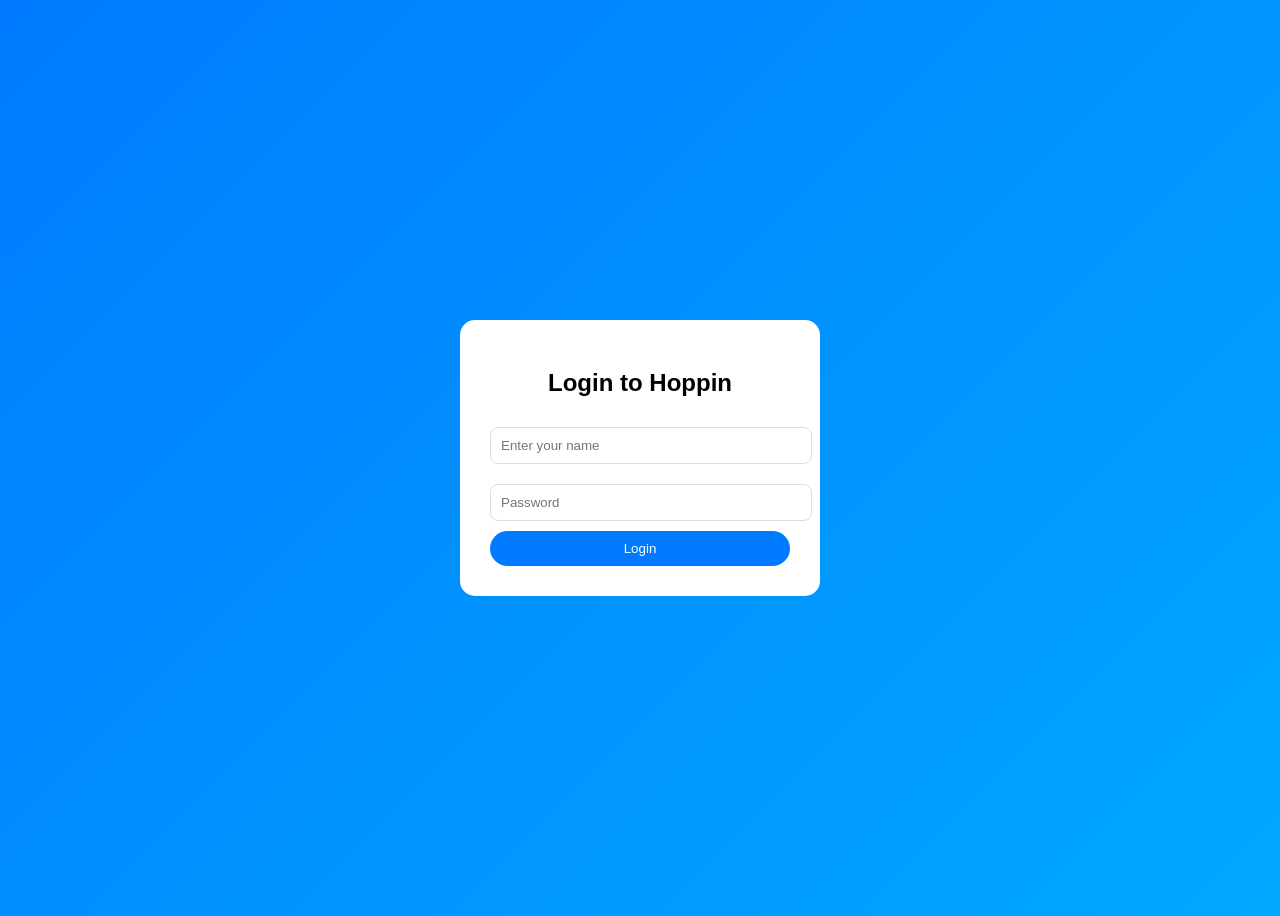
<file: index.html>
<!DOCTYPE html>
<html lang="en">
<head>
<meta charset="UTF-8">
<title><div class="logo">
    <img src="logo.png" alt="Hoppin Logo">
    <span>Hoppin</span>
</div></title>

<style>
* {
    margin: 0;
    padding: 0;
    box-sizing: border-box;
    font-family: "Segoe UI", sans-serif;
}

body {
    background: #f4f8ff;
    html {
    scroll-behavior: smooth;
}
}


.tag {
    display: inline-block;
    background: #e6f0ff;
    color: #007BFF;
    padding: 5px 10px;
    border-radius: 15px;
    font-size: 12px;
    margin-top: 5px;
}


/* NAVBAR */
header {
    background: white;
    padding: 15px 40px;
    display: flex;
    justify-content: space-between;
    align-items: center;
    box-shadow: 0 2px 10px rgba(0,0,0,0.05);
    position: sticky;
top: 0;
z-index: 1000;
}

header h1 {
    color: #007BFF;
}

nav a {
    margin-left: 25px;
    text-decoration: none;
    color: #333;
    font-weight: 500;
}

/* HERO */
.hero {
    background: linear-gradient(135deg, #007BFF, #00A8FF);
    color: white;
    text-align: center;
    padding: 100px 20px;
    border-radius: 0 0 40px 40px;
}

.hero h2 {
    font-size: 45px;
    margin-bottom: 10px;
}

.hero p {
    font-size: 18px;
    opacity: 0.9;
}

.hero button {
    margin-top: 20px;
    background: white;
    color: #007BFF;
    padding: 12px 25px;
    border-radius: 25px;
    border: none;
    font-weight: bold;
    cursor: pointer;
}

/* FEED */
.feed {
    padding: 40px;
}

.feed h2 {
    margin-bottom: 20px;
}

.feed {
    padding: 50px 20px;
}

.feed h2 {
    font-size: 28px;
    margin-bottom: 5px;
}

.feed p {
    color: #666;
    margin-bottom: 25px;
}



.card-img {
    
    width: 100%;
    height: 180px;
    object-fit: cover;
    border-radius: 10px;
    margin-bottom: 10px;
 
}

.people {
    font-size: 13px;
    color: #666;
    margin-top: 8px;
}

/* POLL */
.poll {
    margin-top: 10px;
}

.poll-btn {
    padding: 6px 12px;
    margin: 5px 5px 5px 0;
    border: 1px solid #007BFF;
    background: white;
    color: #007BFF;
    border-radius: 15px;
    cursor: pointer;
}

.poll-btn:hover {
    background: #007BFF;
    color: white;
}

/* CARD */
.card {
    background: rgba(255, 255, 255, 0.9);
    backdrop-filter: blur(10px);
    padding: 20px;
    margin-bottom: 25px;
    border-radius: 20px;
    box-shadow: 0 15px 35px rgba(0,0,0,0.1);
    transition: 0.3s;
    
}

.card:hover {
    transform: translateY(-8px);
}
.card h3 {
    margin-bottom: 10px;
}

.card p {
    color: #555;
    margin: 5px 0;
}

.card button {
    margin-top: 10px;
    background: #007BFF;
    color: white;
    border: none;
    padding: 8px 15px;
    border-radius: 20px;
    cursor: pointer;
}

/* CREATE PLAN */
.create {
    background: white;
    margin: 40px;
    padding: 30px;
    border-radius: 15px;
    box-shadow: 0 5px 15px rgba(0,0,0,0.05);
}

.create h2 {
    margin-bottom: 15px;
}

.create input, .create select {
    width: 100%;
    padding: 12px;
    margin: 10px 0;
    border-radius: 10px;
    border: 1px solid #ddd;
}

.create button {
    width: 100%;
    padding: 12px;
    background: #007BFF;
    color: white;
    border: none;
    border-radius: 25px;
    font-size: 16px;
    cursor: pointer;
}

/* FOOTER */
footer {
    text-align: center;
    padding: 20px;
    color: #777;
}
.logo {
    display: flex;
    align-items: center;
    gap: 10px;
}

.logo img {
    width: 35px;
    height: 35px;
}

.logo span {
    font-size: 20px;
    font-weight: bold;
    color: #007BFF;
}
.container {
    max-width: 1100px;
    margin: auto;
}
nav a:hover {
    color: #007BFF;
}

.card:hover {
    transform: translateY(-5px);
    transition: 0.3s;
}

button:hover {
    transform: scale(1.05);
    opacity: 0.9;
}
</style>

</head>

<body>

<!-- NAVBAR -->
<header>
    <h1>Hoppin</h1>
    <nav>
    <a href="index.html">Home</a>
    <a href="explore.html">Explore</a>
    <a href="index.html#create">Create</a>
    <a href="chat.html">Chat</a>
    <a href="profile.html">Profile</a>
</nav>
</header>

<!-- HERO -->
<section class="hero">
    <h2>Hop in. Hang out.</h2>
    <p>Find and join plans happening around you instantly.</p>
    <button onclick="scrollToCreate()">Create a Plan</button>
</section>

<!-- FEED -->
<section class="feed">
   <h2>Trending Plans Near You</h2>
<p style="color:#666; margin-bottom:20px;">Join what's happening around you right now</p>
    <div id="plans"><div id="plans">

    <!-- CARD 1 -->
    <div class="card">

        <h3>☕ Coffee Hangout</h3>
        <p>📍 Blue Tokai Café • 2 km away</p>
        <p>🕒 Today, 6 PM</p>
        <button onclick="openChat()">💬 Chat</button>

        <p class="tag">Friends Only</p>

        <!-- POLL -->
        <div class="poll">
            <p>Where should we go?</p>
            <button class="poll-btn">Café A</button>
            <button class="poll-btn">Café B</button>
        </div>

        <p class="people">👥 3 people joined</p>

        <button onclick="joinPlan(this)">Join</button>
    </div>

    <!-- CARD 2 -->
    <div class="card">
        <h3>🎬 Movie Night</h3>
        <p>📍 PVR Cinemas • 5 km away</p>
        <p>🕒 Tonight, 8 PM</p>

        <p class="tag">Public</p>

        <div class="poll">
            <p>Which movie?</p>
            <button class="poll-btn">Action</button>
            <button class="poll-btn">Comedy</button>
        </div>

        <p class="people">👥 8 people joined</p>

        <button onclick="joinPlan(this)">Join</button>
    </div>

</div>

    <div class="card">
        <h3>☕ Coffee Hangout</h3>
        <p>📍 Blue Tokai Café • 2 km away</p>
        <p>🕒 Today, 6 PM</p>
        <p class="tag">Friends Only</p>
        <button onclick="joinPlan(this)">Join</button>
    </div>

    <div class="card">
        <h3>🎬 Movie Night</h3>
        <p>📍 PVR Cinemas • 5 km away</p>
        <p>🕒 Tonight, 8 PM</p>
        <p class="tag">Public</p>
        <button onclick="joinPlan(this)">Join</button>
    </div>

    <div class="card">
        <h3>🏏 Cricket Match</h3>
        <p>📍 Local Ground • 1 km away</p>
        <p>🕒 Tomorrow, 7 AM</p>
        <p class="tag">Open to all</p>
        <button onclick="joinPlan(this)">Join</button>
    </div>

</div></div>
</section>

<!-- CREATE PLAN -->
<section class="create" id="create">
    <h2>Create a Plan</h2>

    <input type="text" id="title" placeholder="What do you want to do?">

    <input type="date" id="date">
    <input type="time" id="time">

    <input type="text" id="location" placeholder="Enter location">

    <select id="category">
        <option value="">Select Category</option>
        <option>Movie</option>
        <option>Food</option>
        <option>Sports</option>
    </select>

    <select id="genre">
        <option value="">Movie Category (Optional)</option>
        <option>Action</option>
        <option>Comedy</option>
        <option>Romance</option>
        <option>Horror</option>
        <option>Drama</option>
    </select>

    <button onclick="createPlan()">Create Plan 🚀</button>
</section>

<!-- FOOTER -->
<footer>
    Hoppin – Hop in. Hang out.
</footer>

<script>
    if(!localStorage.getItem("user")) {
    window.location.href = "login.html";
}
function openChat() {
    window.location.href = "chat.html";
}

    document.addEventListener("click", function(e) {
    if(e.target.classList.contains("poll-btn")) {
        e.target.innerText = "Voted ✅";
        e.target.style.background = "#007BFF";
        e.target.style.color = "white";
    }
});
let createdPlans = 0;
let joinedPlans = 0;

function scrollToCreate() {
    document.getElementById("create").scrollIntoView({behavior: "smooth"});
}

function createPlan() {
    let title = document.getElementById("title").value;
    let date = document.getElementById("date").value;
    let time = document.getElementById("time").value;
    let location = document.getElementById("location").value;
    let category = document.getElementById("category").value;
    let genre = document.getElementById("genre").value;

    if(title === "" || date === "" || time === "" || location === "") {
        alert("Please fill all fields!");
        return;
        
        let count = localStorage.getItem("created") || 0;
localStorage.setItem("created", ++count);

    }

    let planHTML = `
        <div class="card">
            <h3>${title}</h3>
            <p>📍 ${location}</p>
            <p>🕒 ${date} ${time}</p>
            <p>📂 ${category} ${genre}</p>
            <button onclick="joinPlan(this)">Join</button>
        </div>
    `;

    // Add to Home
    document.getElementById("plans").innerHTML = planHTML + document.getElementById("plans").innerHTML;

    // Add to Explore
    document.getElementById("explorePlans").innerHTML = planHTML + document.getElementById("explorePlans").innerHTML;

    // Add to Profile
    document.getElementById("myPlans").innerHTML = planHTML + document.getElementById("myPlans").innerHTML;

    createdPlans++;
    document.getElementById("createdCount").innerText = createdPlans;

    // Clear inputs
    document.getElementById("title").value = "";
    document.getElementById("date").value = "";
    document.getElementById("time").value = "";
    document.getElementById("location").value = "";
}

function joinPlan(btn) {
    btn.innerText = "Joined ✅";
    joinedPlans++;
    document.getElementById("joinedCount").innerText = joinedPlans;
}

function searchPlans() {
    let input = document.getElementById("search").value.toLowerCase();
    let cards = document.querySelectorAll("#explorePlans .card");

    cards.forEach(card => {
        let text = card.innerText.toLowerCase();
        card.style.display = text.includes(input) ? "block" : "none";
    });
    let count = localStorage.getItem("joined") || 0;
localStorage.setItem("joined", ++count);
}

</script>

</body>
</html>
</file>
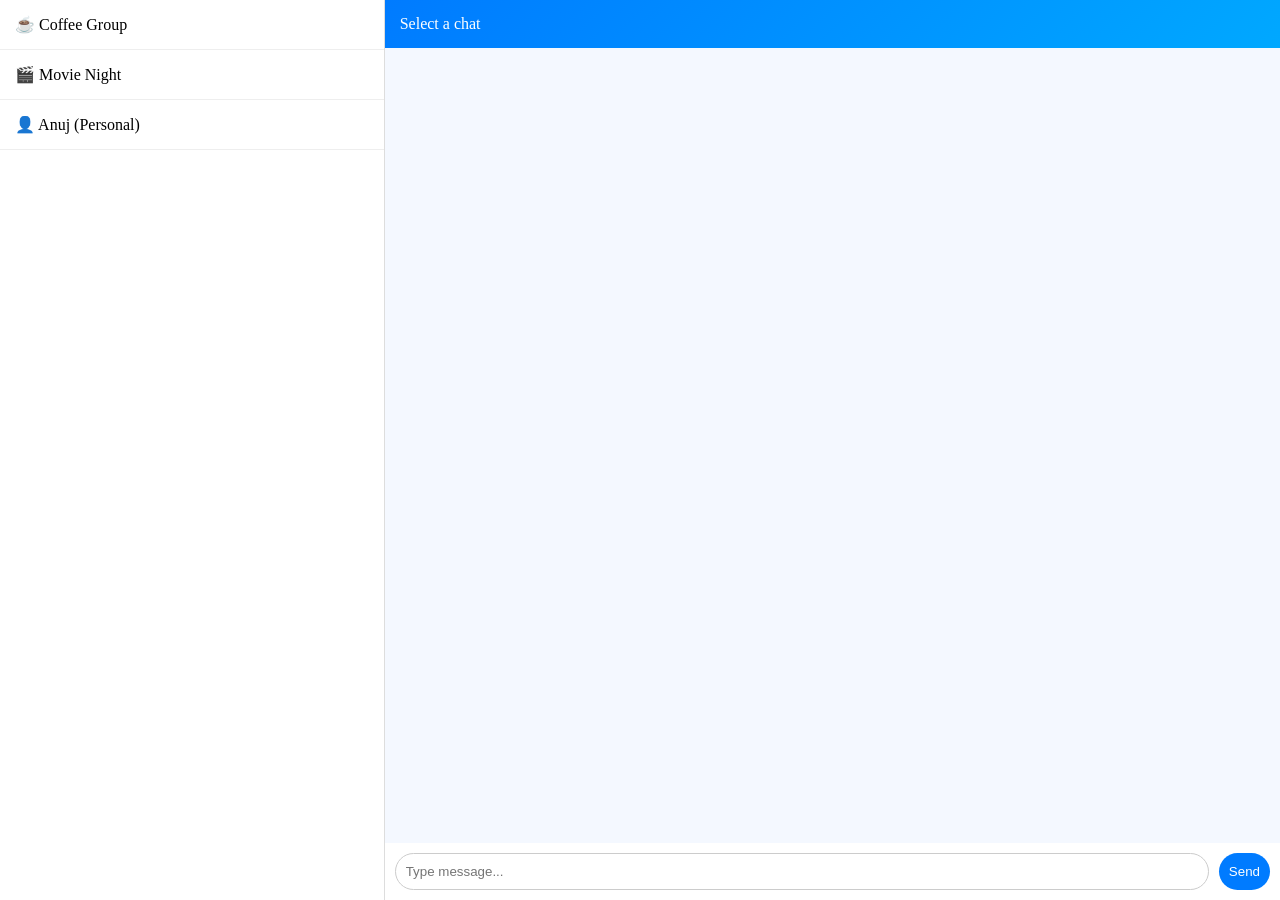
<file: chat.html>
<!DOCTYPE html>
<html>
<head>
<title>Hoppin Chat</title>

<style>
body {
    margin: 0;
    font-family: "Segoe UI";
    display: flex;
    height: 100vh;
}

/* SIDEBAR (CHAT LIST) */
.sidebar {
    width: 30%;
    background: #ffffff;
    border-right: 1px solid #ddd;
    overflow-y: auto;
}

.chat-item {
    padding: 15px;
    border-bottom: 1px solid #eee;
    cursor: pointer;
}

.chat-item:hover {
    background: #f0f7ff;
}

/* CHAT AREA */
.chat-area {
    width: 70%;
    display: flex;
    flex-direction: column;
    background: #f4f8ff;
}

/* HEADER */
.chat-header {
    background: linear-gradient(135deg, #007BFF, #00A8FF);
    color: white;
    padding: 15px;
}

/* MESSAGES */
.messages {
    flex: 1;
    padding: 15px;
    overflow-y: auto;
}

.message {
    max-width: 60%;
    padding: 10px;
    margin: 8px 0;
    border-radius: 15px;
}

/* MY MESSAGE */
.me {
    background: #007BFF;
    color: white;
    margin-left: auto;
}

/* OTHER */
.other {
    background: #e6e6e6;
}

/* INPUT */
.input-area {
    display: flex;
    padding: 10px;
    background: white;
}

.input-area input {
    flex: 1;
    padding: 10px;
    border-radius: 20px;
    border: 1px solid #ccc;
}

.input-area button {
    margin-left: 10px;
    padding: 10px;
    border: none;
    background: #007BFF;
    color: white;
    border-radius: 20px;
}
</style>

</head>

<body>

<!-- CHAT LIST -->
<div class="sidebar">

    <div class="chat-item" onclick="openChat('Coffee Group')">
        ☕ Coffee Group
    </div>

    <div class="chat-item" onclick="openChat('Movie Night')">
        🎬 Movie Night
    </div>

    <div class="chat-item" onclick="openChat('Anuj')">
        👤 Anuj (Personal)
    </div>

</div>

<!-- CHAT AREA -->
<div class="chat-area">

    <div class="chat-header" id="chatTitle">
        Select a chat
    </div>

    <div id="messages" class="messages"></div>

    <div class="input-area">
        <input type="text" id="msg" placeholder="Type message...">
        <button onclick="sendMsg()">Send</button>
    </div>

</div>

<script>
let currentChat = "";

// OPEN CHAT
function openChat(name) {
    currentChat = name;
    document.getElementById("chatTitle").innerText = name;
    document.getElementById("messages").innerHTML = "";

    let saved = JSON.parse(localStorage.getItem(name)) || [];

    saved.forEach(m => {
        addMessage(m.text, m.type);
    });
}

// SEND MESSAGE
function sendMsg() {
    let input = document.getElementById("msg");
    let text = input.value;

    if(text === "" || currentChat === "") return;

    addMessage(text, "me");

    let messages = JSON.parse(localStorage.getItem(currentChat)) || [];
    messages.push({text: text, type: "me"});
    localStorage.setItem(currentChat, JSON.stringify(messages));

    input.value = "";
}

// ADD MESSAGE TO UI
function addMessage(text, type) {
    let div = document.createElement("div");
    div.className = "message " + type;
    div.innerText = text;

    document.getElementById("messages").appendChild(div);
}
</script>

</body>
</html>
</file>
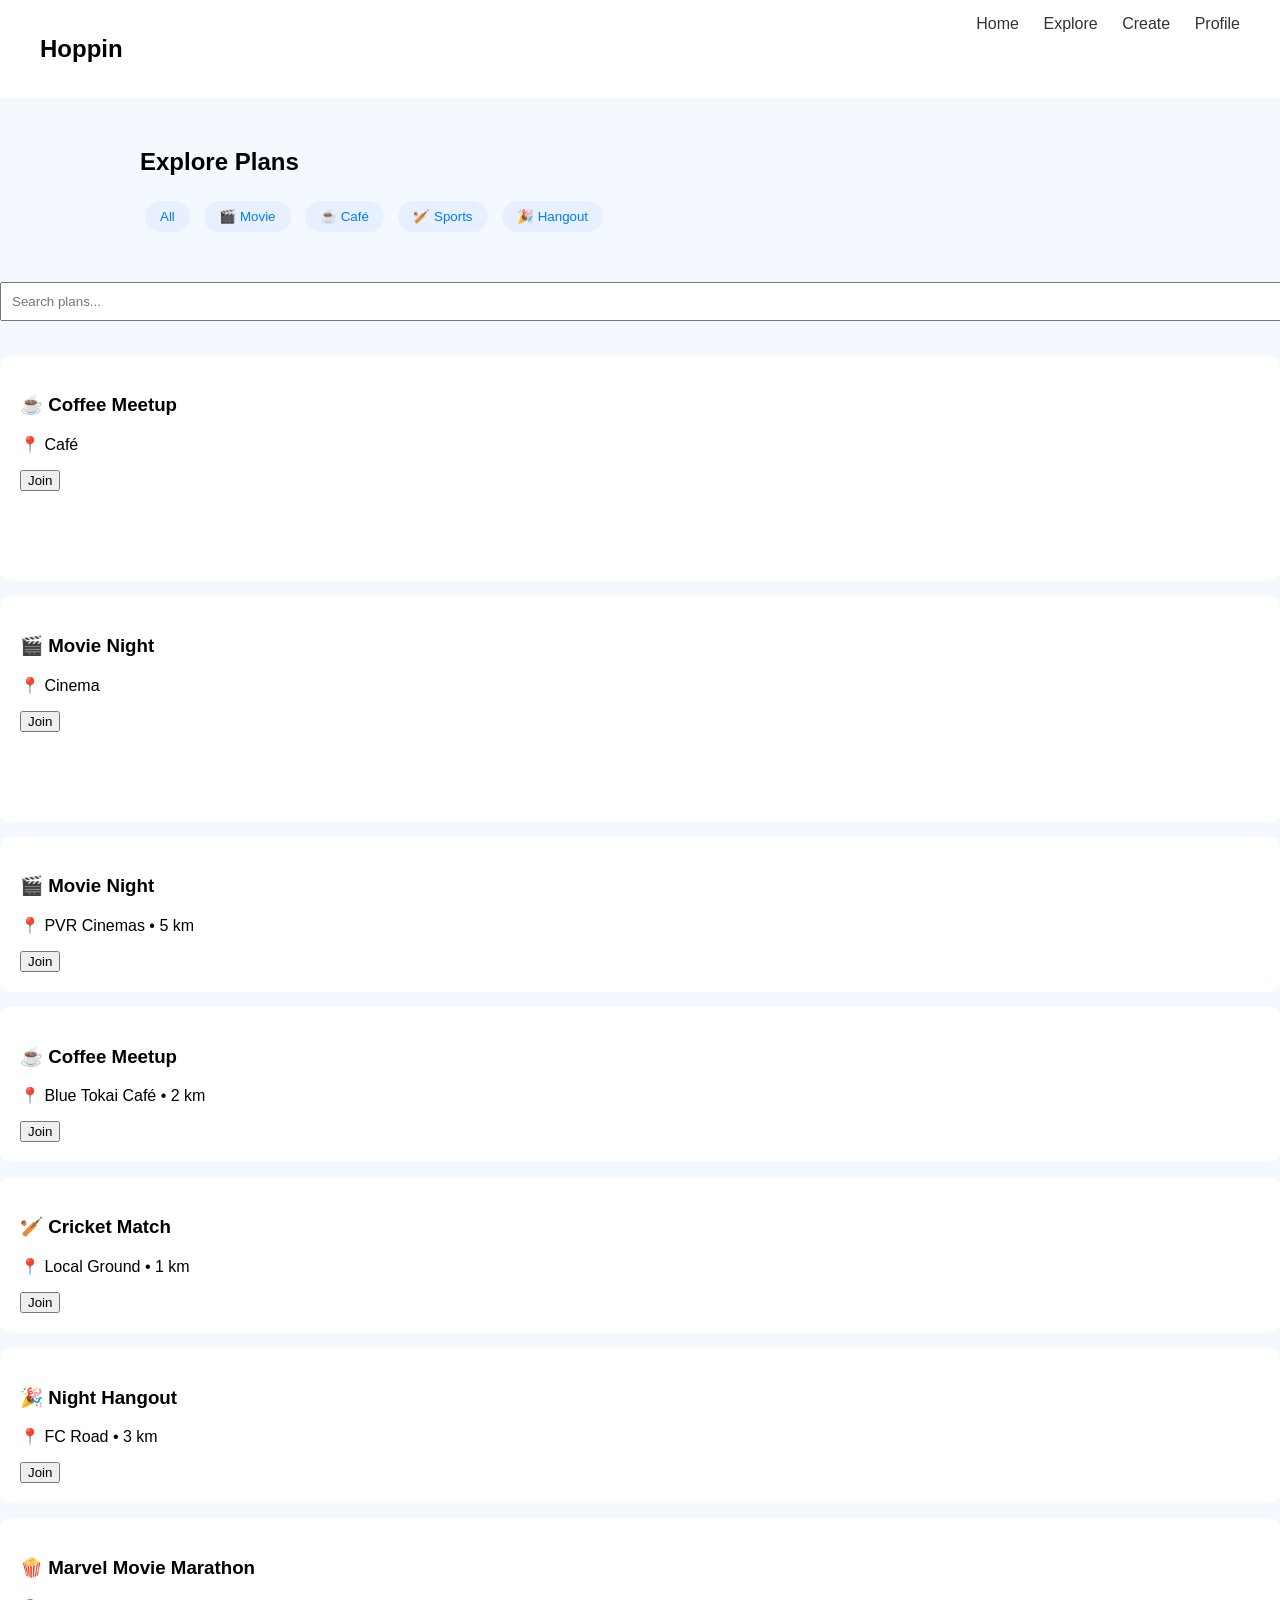
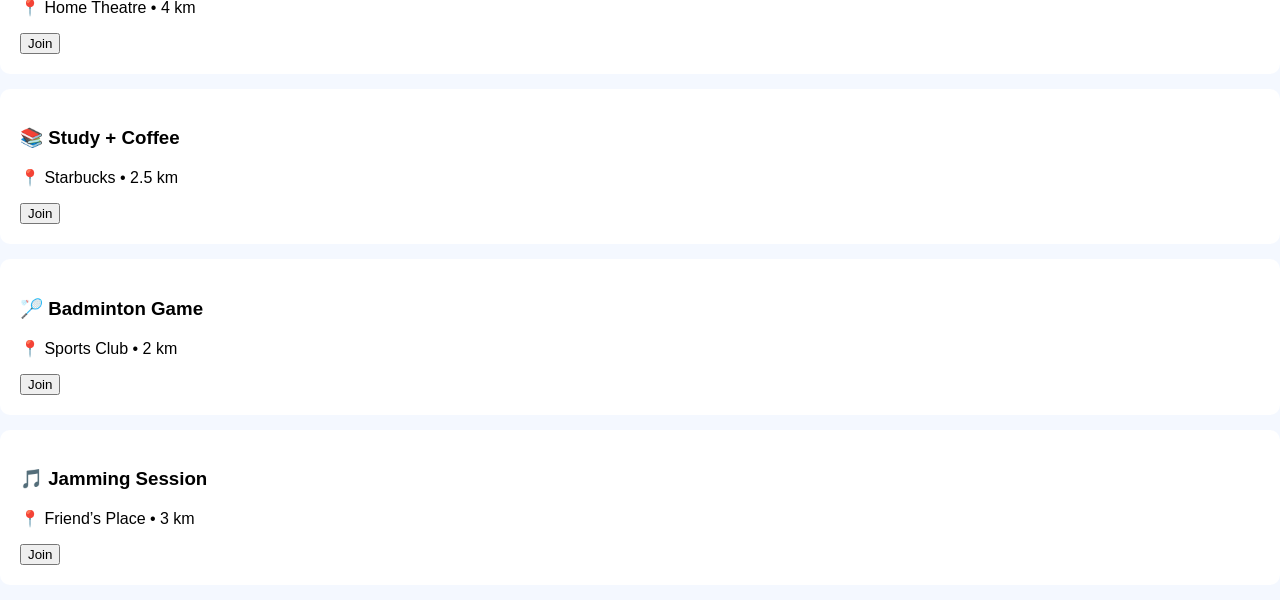
<file: explore.html>
<!DOCTYPE html>
<html>
<head>
<title>Explore - Hoppin</title>
<style>

    .categories {
    margin: 15px 0;
}

.categories button {
    margin: 5px;
    padding: 8px 15px;
    border: none;
    border-radius: 20px;
    background: #e6f0ff;
    color: #007BFF;
    cursor: pointer;
}

.categories button:hover {
    background: #007BFF;
    color: white;
}
body { font-family: Arial; background:#f4f8ff; margin:0; }

header {
    background:white;
    padding:15px 40px;
    display:flex;
    justify-content:space-between;
}

nav a { margin-left:20px; text-decoration:none; color:#333; }

.container {
    max-width:1000px;
    margin:auto;
    padding:30px;
}

.card {
    background:white;
    padding:20px;
    margin:15px 0;
    border-radius:10px;
}

input {
    width:100%;
    padding:10px;
    margin-bottom:20px;
}
</style>
</head>

<body>

<header>
    <h2>Hoppin</h2>
    <nav>
        <a href="index.html">Home</a>
        <a href="explore.html">Explore</a>
        <a href="index.html#create">Create</a>
        <a href="profile.html">Profile</a>
    </nav>
</header>

<div class="container">
    <h2>Explore Plans</h2>
<div class="categories">

    <button onclick="filterPlans('all')">All</button>
    <button onclick="filterPlans('movie')">🎬 Movie</button>
    <button onclick="filterPlans('cafe')">☕ Café</button>
    <button onclick="filterPlans('sports')">🏏 Sports</button>
    <button onclick="filterPlans('hangout')">🎉 Hangout</button>
</div>
</div>
    <input type="text" placeholder="Search plans...">

    <div class="card">
        <h3>☕ Coffee Meetup</h3>
        <p>📍 Café</p>
        <button>Join</button>
        <div class="card" data-category="cafe"></div>
    </div>

    <div class="card">
        <h3>🎬 Movie Night</h3>
        <p>📍 Cinema</p>
        <button>Join</button>
        <div class="card" data-category="hangout"></div>
    </div>
    <div id="plans">

    <div class="card" data-category="movie">
        <h3>🎬 Movie Night</h3>
        <p>📍 PVR Cinemas • 5 km</p>
        <button>Join</button>
    </div>

    <div class="card" data-category="cafe">
        <h3>☕ Coffee Meetup</h3>
        <p>📍 Blue Tokai Café • 2 km</p>
        <button>Join</button>
    </div>

    <div class="card" data-category="sports">
        <h3>🏏 Cricket Match</h3>
        <p>📍 Local Ground • 1 km</p>
        <button>Join</button>
    </div>

    <div class="card" data-category="hangout">
        <h3>🎉 Night Hangout</h3>
        <p>📍 FC Road • 3 km</p>
        <button>Join</button>
    </div>

    <div class="card" data-category="movie">
        <h3>🍿 Marvel Movie Marathon</h3>
        <p>📍 Home Theatre • 4 km</p>
        <button>Join</button>
    </div>

    <div class="card" data-category="cafe">
        <h3>📚 Study + Coffee</h3>
        <p>📍 Starbucks • 2.5 km</p>
        <button>Join</button>
    </div>

    <div class="card" data-category="sports">
        <h3>🏸 Badminton Game</h3>
        <p>📍 Sports Club • 2 km</p>
        <button>Join</button>
    </div>

    <div class="card" data-category="hangout">
        <h3>🎵 Jamming Session</h3>
        <p>📍 Friend’s Place • 3 km</p>
        <button>Join</button>
    </div>

</div>
</div>
<script>
function filterPlans(category) {
    let cards = document.querySelectorAll("#plans .card");

    cards.forEach(card => {
        let cat = card.getAttribute("data-category");

        if(category === "all" || cat === category) {
            card.style.display = "block";
        } else {
            card.style.display = "none";
        }
    });
}
</script>
</div>

</body>
</html>
</file>
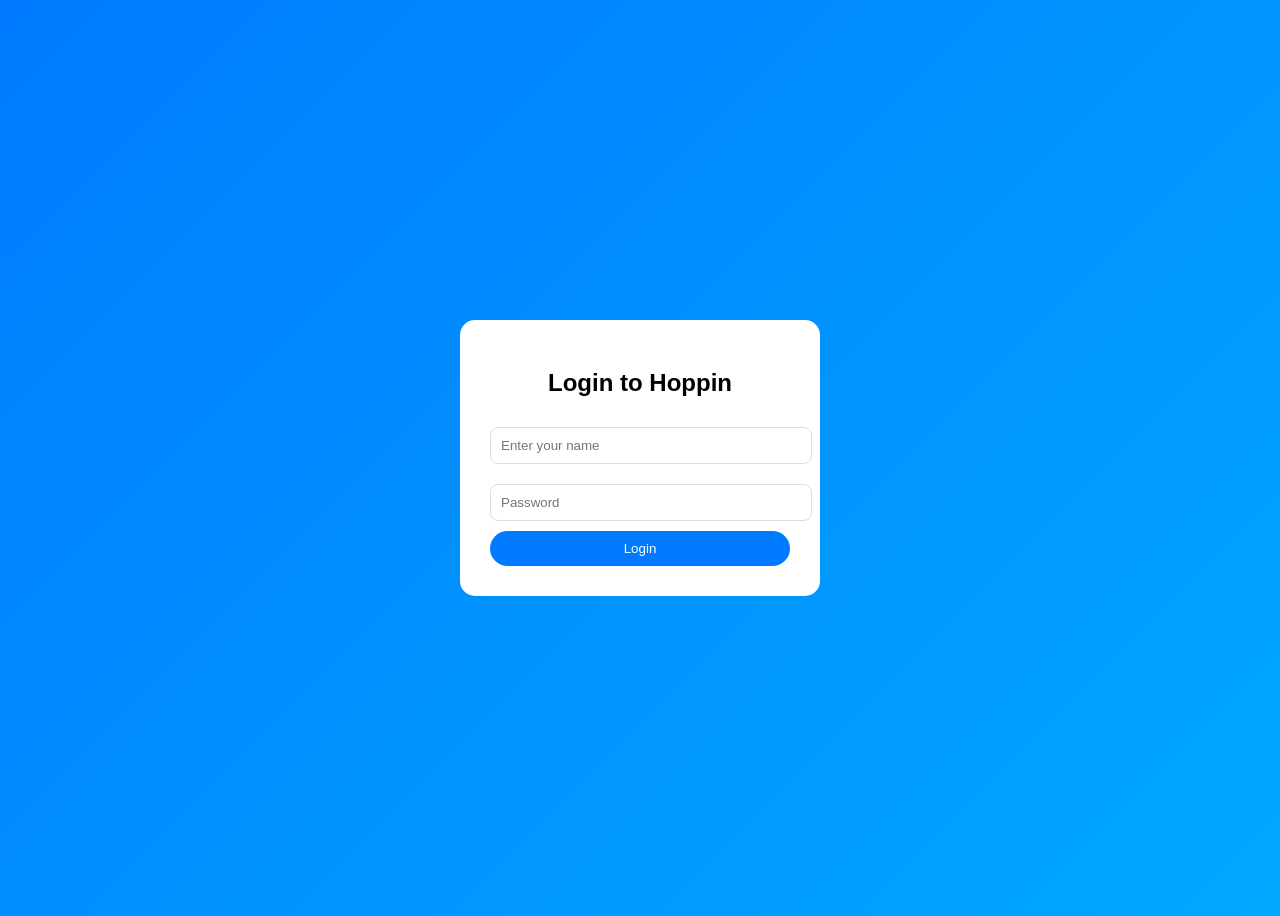
<file: login.html>
<!DOCTYPE html>
<html>
<head>
<title>Login - Hoppin</title>

<style>
body {
    font-family: Arial;
    background: linear-gradient(135deg, #007BFF, #00A8FF);
    display: flex;
    justify-content: center;
    align-items: center;
    height: 100vh;
}

.login-box {
    background: white;
    padding: 30px;
    border-radius: 15px;
    width: 300px;
    text-align: center;
}

.login-box h2 {
    margin-bottom: 20px;
}

.login-box input {
    width: 100%;
    padding: 10px;
    margin: 10px 0;
    border-radius: 8px;
    border: 1px solid #ddd;
}

.login-box button {
    width: 100%;
    padding: 10px;
    background: #007BFF;
    color: white;
    border: none;
    border-radius: 20px;
    cursor: pointer;
}
</style>
</head>

<body>

<div class="login-box">
    <h2>Login to Hoppin</h2>

    <input type="text" id="username" placeholder="Enter your name">
    <input type="password" placeholder="Password">

    <button onclick="login()">Login</button>
</div>

<script>
function login() {
    let user = document.getElementById("username").value;

    if(user === "") {
        alert("Enter your name");
        return;
    }

    localStorage.setItem("user", user);
    window.location.href = "index.html";
}
</script>

</body>
</html>
</file>
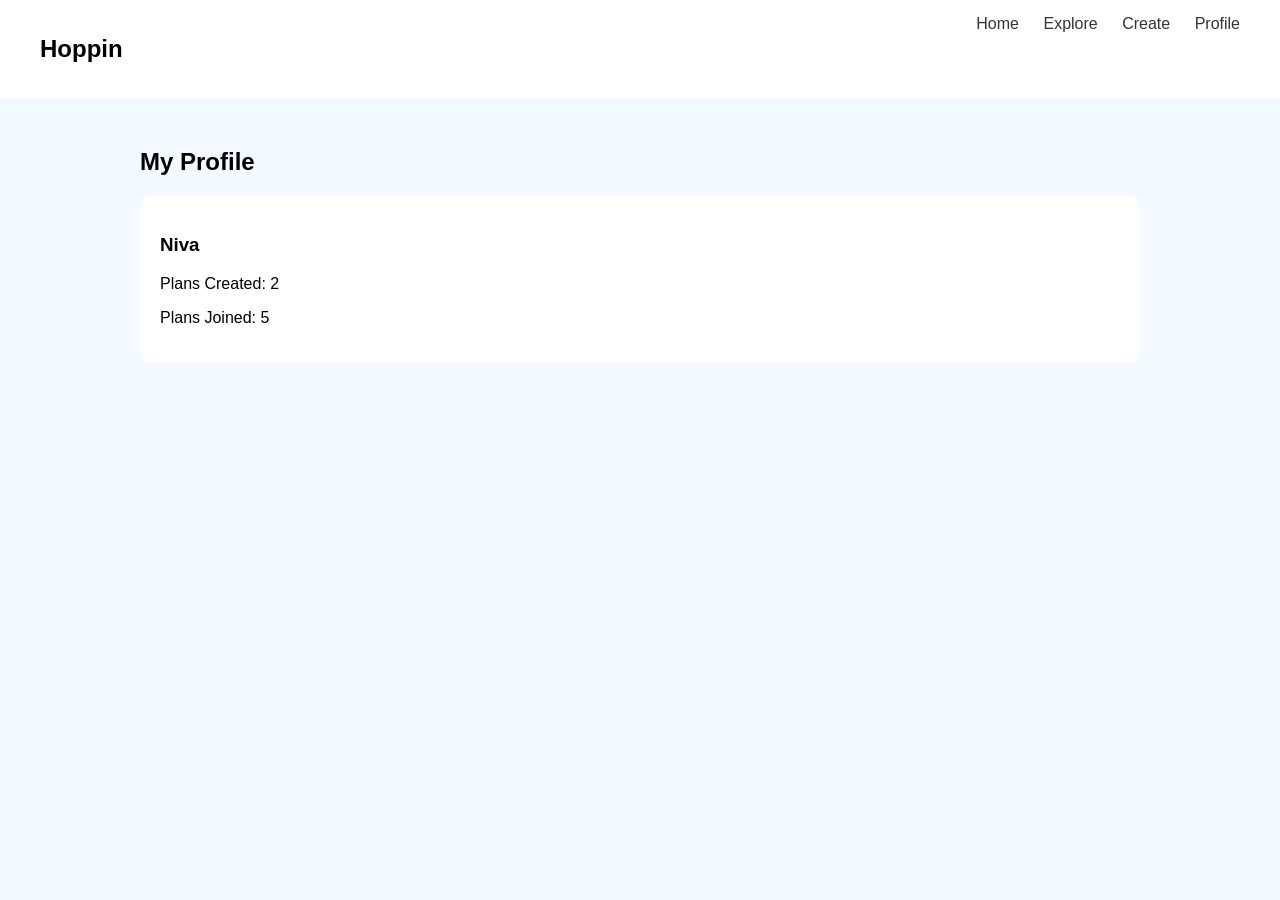
<file: my profile.html>
<!DOCTYPE html>
<html>
<head>
<title>Profile - Hoppin</title>

<style>
body { font-family: Arial; background:#f4f8ff; margin:0; }

header {
    background:white;
    padding:15px 40px;
    display:flex;
    justify-content:space-between;
}

nav a { margin-left:20px; text-decoration:none; color:#333; }

.container {
    max-width:1000px;
    margin:auto;
    padding:30px;
}

.card {
    background:white;
    padding:20px;
    border-radius:10px;
}
</style>
</head>

<body>

<header>
    <h2>Hoppin</h2>
    <nav>
        <a href="index.html">Home</a>
        <a href="explore.html">Explore</a>
        <a href="index.html#create">Create</a>
        <a href="profile.html">Profile</a>
    </nav>
</header>

<div class="container">
    <h2>My Profile</h2>

    <div class="card">
        <h3>Niva</h3>
        <p>Plans Created: 2</p>
        <p>Plans Joined: 5</p>
    </div>
</div>

</body>
</html>
</file>
